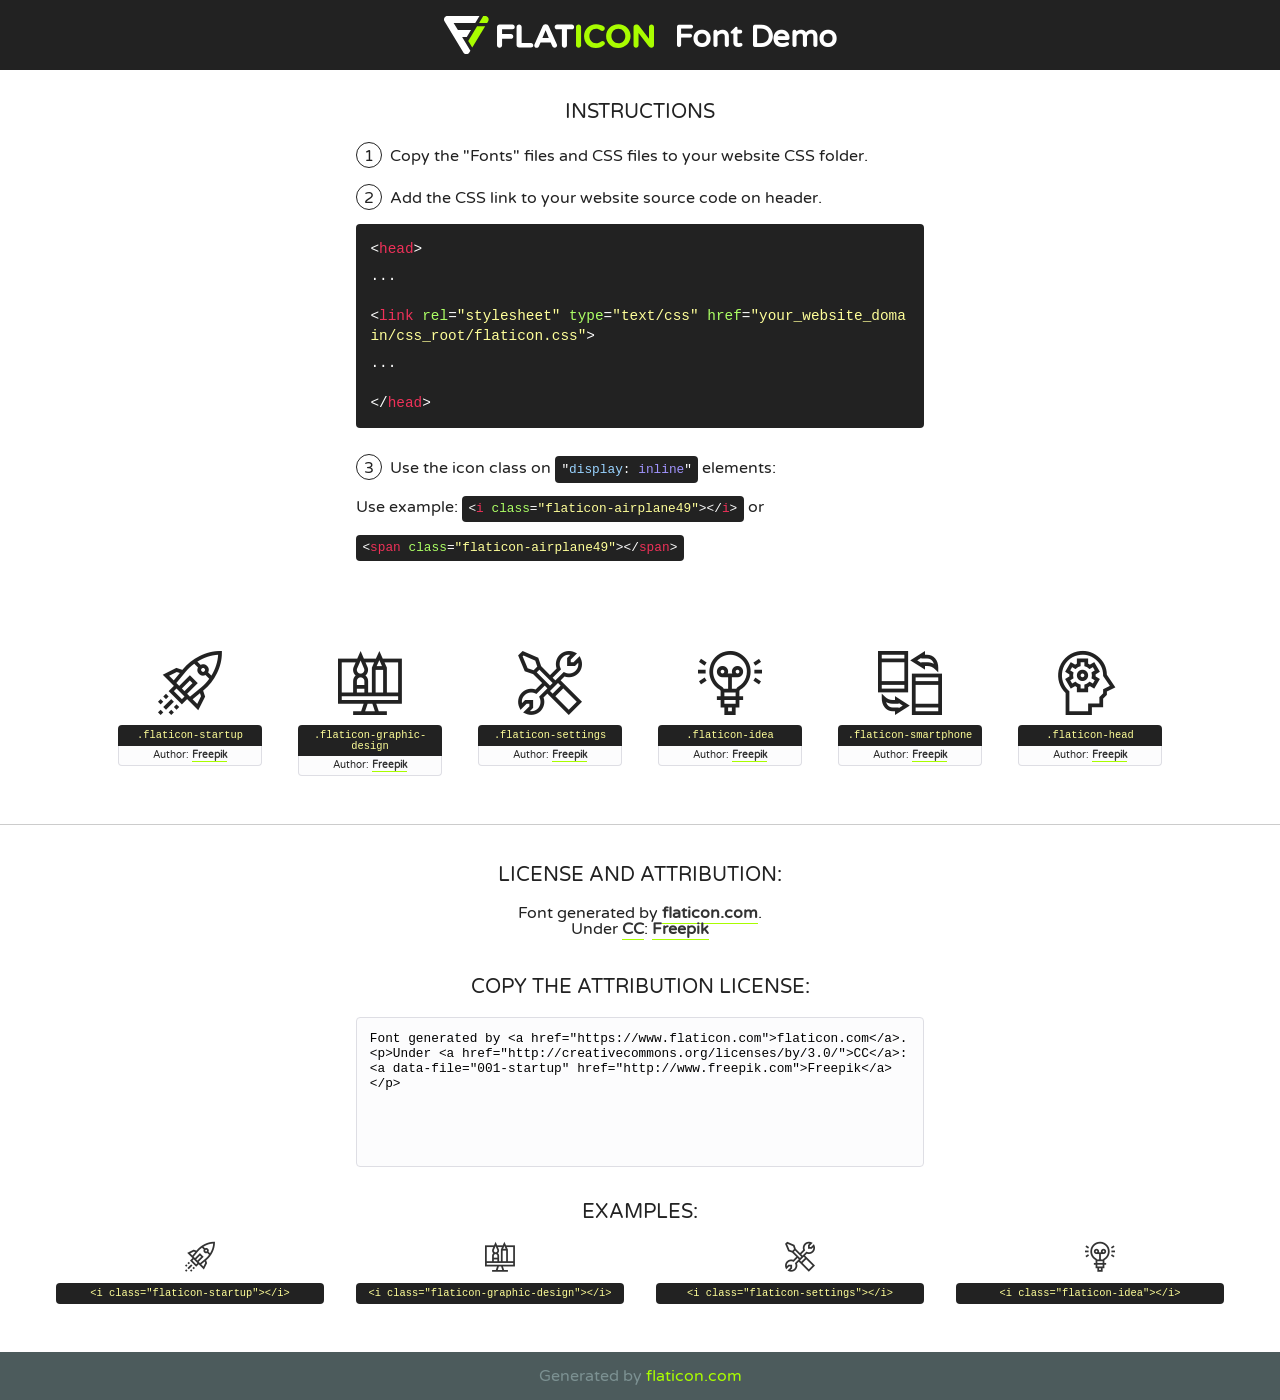
<file: bank/bankproject/static/fonts/flaticon/font/flaticon.html>
<!DOCTYPE html>
<!--
  Flaticon icon font: Flaticon
  Creation date: 03/04/2019 06:02
-->
<html>
<!DOCTYPE html>
<html>

<head>
    <title>Flaticon WebFont</title>
    <link href="http://fonts.googleapis.com/css?family=Varela+Round" rel="stylesheet" type="text/css" />
    <link rel="stylesheet" type="text/css" href="flaticon.css">
    <meta charset="UTF-8">
    <style>
    html, body, div, span, applet, object, iframe,
    h1, h2, h3, h4, h5, h6, p, blockquote, pre,
    a, abbr, acronym, address, big, cite, code,
    del, dfn, em, img, ins, kbd, q, s, samp,
    small, strike, strong, sub, sup, tt, var,
    b, u, i, center,
    dl, dt, dd, ol, ul, li,
    fieldset, form, label, legend,
    table, caption, tbody, tfoot, thead, tr, th, td,
    article, aside, canvas, details, embed, 
    figure, figcaption, footer, header, hgroup, 
    menu, nav, output, ruby, section, summary,
    time, mark, audio, video {
        margin: 0;
        padding: 0;
        border: 0;
        font-size: 100%;
        font: inherit;
        vertical-align: baseline;
    }
    /* HTML5 display-role reset for older browsers */
    article, aside, details, figcaption, figure, 
    footer, header, hgroup, menu, nav, section {
        display: block;
    }
    body {
        line-height: 1;
    }
    ol, ul {
        list-style: none;
    }
    blockquote, q {
        quotes: none;
    }
    blockquote:before, blockquote:after,
    q:before, q:after {
        content: '';
        content: none;
    }
    table {
        border-collapse: collapse;
        border-spacing: 0;
    }
    body {
        font-family: 'Varela Round', Helvetica, Arial, sans-serif;
        font-size: 16px;
        color: #222;
    }
    a {
        color: #333;
        border-bottom: 1px solid #a9fd00;
        font-weight: bold;
        text-decoration: none;
    }
    * {
        -moz-box-sizing: border-box;
        -webkit-box-sizing: border-box;
        box-sizing: border-box;
        margin: 0;
        padding: 0;
    }
    [class^="flaticon-"]:before, [class*=" flaticon-"]:before, [class^="flaticon-"]:after, [class*=" flaticon-"]:after {
        font-family: Flaticon;
        font-size: 30px;
        font-style: normal;
        margin-left: 20px;
        color: #333;
    }
    .wrapper {
        max-width: 600px;
        margin: auto;
        padding: 0 1em;
    }
    .title {
        font-size: 1.25em;
        text-align: center;
        margin-bottom: 1em;
        text-transform: uppercase;
    }
    header {
        text-align: center;
        background-color: #222;
        color: #fff;
        padding: 1em;
    }
    header .logo {
        width: 210px;
        height: 38px;
        display: inline-block;
        vertical-align: middle;
        margin-right: 1em;
        border: none;
    }
    header strong {
        font-size: 1.95em;
        font-weight: bold;
        vertical-align: middle;
        margin-top: 5px;
        display: inline-block;
    }
    .demo {
        margin: 2em auto;
        line-height: 1.25em;
    }
    .demo ul li {
        margin-bottom: 1em;
    }
    .demo ul li .num {
        color: #222;
        border-radius: 20px;
        display: inline-block;
        width: 26px;
        padding: 3px;
        height: 26px;
        text-align: center;
        margin-right: 0.5em;
        border: 1px solid #222;
    }
    .demo ul li code {
        background-color: #222;
        border-radius: 4px;
        padding: 0.25em 0.5em;
        display: inline-block;
        color: #fff;
        font-family: Consolas,Monaco,Lucida Console,Liberation Mono,DejaVu Sans Mono,Bitstream Vera Sans Mono,Courier New, monospace;
        font-weight: lighter;
        margin-top: 1em;
        font-size: 0.8em;
        word-break: break-all;
    }
    .demo ul li code.big {
        padding: 1em;
        font-size: 0.9em;
    }
    .demo ul li code .red {
        color: #EF3159;
    }
    .demo ul li code .green {
        color: #ACFF65;
    }
    .demo ul li code .yellow {
        color: #FFFF99;
    }
    .demo ul li code .blue {
        color: #99D3FF;
    }
    .demo ul li code .purple {
        color: #A295FF;
    }
    .demo ul li code .dots {
        margin-top: 0.5em;
        display: block;
    }
    #glyphs {
        border-bottom: 1px solid #ccc;
        padding: 2em 0;
        text-align: center;
    }
    .glyph {
        display: inline-block;
        width: 9em;
        margin: 1em;
        text-align: center;
        vertical-align: top;
        background: #FFF;
    }
    .glyph .glyph-icon {
        padding: 10px;
        display: block;
        font-family:"Flaticon";
        font-size: 64px;
        line-height: 1;
    }
    .glyph .glyph-icon:before {
        font-size: 64px;
        color: #222;
        margin-left: 0;
    }
    .class-name {
        font-size: 0.65em;
        background-color: #222;
        color: #fff;
        border-radius: 4px 4px 0 0;
        padding: 0.5em;
        color: #FFFF99;
        font-family: Consolas,Monaco,Lucida Console,Liberation Mono,DejaVu Sans Mono,Bitstream Vera Sans Mono,Courier New, monospace;
    }
    .author-name {
        font-size: 0.6em;
        background-color: #fcfcfd;
        border: 1px solid #DEDEE4;
        border-top: 0;
        border-radius: 0 0 4px 4px;
        padding: 0.5em;
    }
    .class-name:last-child {
        font-size: 10px;
        color:#888;
    }
    .class-name:last-child a {
        font-size: 10px;
        color:#555;
    }
    .class-name:last-child a:hover {
        color:#a9fd00;
    }
    .glyph > input {
        display: block;
        width: 100px;
        margin: 5px auto;
        text-align: center;
        font-size: 12px;
        cursor: text;
    }
    .glyph > input.icon-input {
        font-family:"Flaticon";
        font-size: 16px;
        margin-bottom: 10px;
    }
    .attribution .title {
        margin-top: 2em;
    }
    .attribution textarea {
        background-color: #fcfcfd;
        padding: 1em;
        border: none;
        box-shadow: none;
        border: 1px solid #DEDEE4;
        border-radius: 4px;
        resize: none;
        width: 100%;
        height: 150px;
        font-size: 0.8em;
        font-family: Consolas,Monaco,Lucida Console,Liberation Mono,DejaVu Sans Mono,Bitstream Vera Sans Mono,Courier New, monospace;
        -webkit-appearance: none;
    }
    .iconsuse {
        margin: 2em auto;
        text-align: center;
        max-width: 1200px;
    }
    .iconsuse:after {
        content: '';
        display: table;
        clear: both;
    }
    .iconsuse .image {
        float: left;
        width: 25%;
        padding: 0 1em;
    }
    .iconsuse .image p {
        margin-bottom: 1em;
    }
    .iconsuse .image span {
        display: block;
        font-size: 0.65em;
        background-color: #222;
        color: #fff;
        border-radius: 4px;
        padding: 0.5em;
        color: #FFFF99;
        margin-top: 1em;
        font-family: Consolas,Monaco,Lucida Console,Liberation Mono,DejaVu Sans Mono,Bitstream Vera Sans Mono,Courier New, monospace;
    }
    #footer {
        text-align: center;
        background-color: #4C5B5C;
        color: #7c9192;
        padding: 1em;
    }
    #footer a {
        border: none;
        color: #a9fd00;
        font-weight: normal;
    }
    @media (max-width: 960px) {
        .iconsuse .image {
            width: 50%;
        }
    }
    @media (max-width: 560px) {
        .iconsuse .image {
            width: 100%;
        }
    }
    </style>
</head>

<body class="characters-off">

    <header>
        <a href="https://www.flaticon.com" target="_blank" class="logo">
            <svg version="1.1" xmlns="http://www.w3.org/2000/svg" xmlns:xlink="http://www.w3.org/1999/xlink" xmlns:a="http://ns.adobe.com/AdobeSVGViewerExtensions/3.0/" viewBox="0 0 560.875 102.036" enable-background="new 0 0 560.875 102.036" xml:space="preserve">
                <defs>
                </defs>
                <g>
                    <g class="letters">
                        <path fill="#ffffff" d="M141.596,29.675c0-3.777,2.985-6.767,6.764-6.767h34.438c3.426,0,6.15,2.728,6.15,6.15
                        c0,3.43-2.724,6.149-6.15,6.149h-27.674v13.091h23.719c3.429,0,6.151,2.724,6.151,6.15c0,3.43-2.723,6.149-6.151,6.149h-23.719
                        v17.574c0,3.773-2.986,6.761-6.764,6.761c-3.779,0-6.764-2.989-6.764-6.761V29.675z"></path>
                        <path fill="#ffffff" d="M193.844,29.149c0-3.781,2.985-6.767,6.764-6.767c3.776,0,6.763,2.985,6.763,6.767v42.957h25.039
                        c3.426,0,6.149,2.726,6.149,6.153c0,3.425-2.723,6.15-6.149,6.15h-31.802c-3.779,0-6.764-2.986-6.764-6.768V29.149z"></path>
                        <path fill="#ffffff" d="M241.891,75.71l21.438-48.407c1.492-3.341,4.215-5.357,7.906-5.357h0.792
                        c3.686,0,6.323,2.017,7.815,5.357l21.439,48.407c0.436,0.967,0.701,1.845,0.701,2.723c0,3.602-2.809,6.501-6.414,6.501
                        c-3.161,0-5.269-1.845-6.499-4.655l-4.132-9.661h-27.059l-4.301,10.102c-1.144,2.631-3.426,4.214-6.237,4.214
                        c-3.517,0-6.24-2.81-6.24-6.325C241.1,77.64,241.451,76.677,241.891,75.71z M279.932,58.666l-8.521-20.297l-8.526,20.297H279.932
                        z"></path>
                        <path fill="#ffffff" d="M314.864,35.387H301.86c-3.429,0-6.239-2.813-6.239-6.238c0-3.429,2.811-6.24,6.239-6.24h39.533
                        c3.426,0,6.237,2.811,6.237,6.24c0,3.425-2.811,6.238-6.237,6.238h-13.001v42.785c0,3.773-2.99,6.761-6.764,6.761
                        c-3.779,0-6.764-2.989-6.764-6.761V35.387z"></path>
                        <path fill="#A9FD00" d="M352.615,29.149c0-3.781,2.985-6.767,6.767-6.767c3.774,0,6.761,2.985,6.761,6.767v49.024
                        c0,3.773-2.987,6.761-6.761,6.761c-3.781,0-6.767-2.989-6.767-6.761V29.149z"></path>
                        <path fill="#A9FD00" d="M374.132,53.836v-0.179c0-17.481,13.178-31.801,32.065-31.801c9.22,0,15.459,2.458,20.557,6.238
                        c1.402,1.054,2.637,2.985,2.637,5.357c0,3.692-2.985,6.59-6.681,6.59c-1.845,0-3.071-0.702-4.044-1.319
                        c-3.776-2.813-7.729-4.393-12.562-4.393c-10.364,0-17.831,8.611-17.831,19.154v0.173c0,10.542,7.291,19.329,17.831,19.329
                        c5.715,0,9.492-1.756,13.359-4.834c1.049-0.874,2.458-1.491,4.039-1.491c3.429,0,6.325,2.813,6.325,6.236
                        c0,2.106-1.056,3.78-2.282,4.834c-5.539,4.834-12.036,7.733-21.878,7.733C387.572,85.464,374.132,71.493,374.132,53.836z"></path>
                        <path fill="#A9FD00" d="M433.009,53.836v-0.179c0-17.481,13.79-31.801,32.766-31.801c18.981,0,32.592,14.143,32.592,31.628v0.173
                        c0,17.483-13.785,31.807-32.769,31.807C446.625,85.464,433.009,71.32,433.009,53.836z M484.224,53.836v-0.179
                        c0-10.539-7.725-19.326-18.626-19.326c-10.893,0-18.449,8.611-18.449,19.154v0.173c0,10.542,7.73,19.329,18.626,19.329
                        C476.676,72.986,484.224,64.378,484.224,53.836z"></path>
                        <path fill="#A9FD00" d="M506.233,29.321c0-3.774,2.99-6.763,6.767-6.763h1.401c3.252,0,5.183,1.583,7.029,3.953l26.093,34.265
                        V29.059c0-3.692,2.99-6.677,6.681-6.677c3.683,0,6.671,2.985,6.671,6.677v48.934c0,3.78-2.987,6.765-6.764,6.765h-0.436
                        c-3.257,0-5.188-1.581-7.034-3.953l-27.056-35.492v32.944c0,3.687-2.985,6.676-6.678,6.676c-3.683,0-6.673-2.989-6.673-6.676
                        V29.321z"></path>
                    </g>
                    <g class="insignia">
                        <path fill="#ffffff" d="M48.372,56.137h12.517l11.156-18.537H37.186L25.688,18.539h57.825L94.668,0H9.271
                        C5.925,0,2.842,1.801,1.198,4.716c-1.644,2.907-1.593,6.482,0.134,9.343l50.38,83.501c1.678,2.781,4.689,4.476,7.938,4.476
                        c3.246,0,6.257-1.695,7.935-4.476l2.898-4.804L48.372,56.137z"></path>
                        <g class="i">
                            <path fill="#A9FD00" d="M93.575,18.539h0.031v0.004l21.652,0.004l2.705-4.488c1.727-2.861,1.778-6.436,0.133-9.343
                            C116.454,1.801,113.371,0,110.026,0h-5.294L93.575,18.539z"></path>
                            <polygon fill="#A9FD00" points="88.291,27.356 64.725,66.486 75.519,84.404 109.942,27.356"></polygon>
                        </g>
                    </g>
                </g>
            </svg>
        </a>
        <strong>Font Demo</strong>
    </header>


    <section class="demo wrapper">

        <p class="title">Instructions</p>

        <ul>
            <li>
                <span class="num">1</span>Copy the "Fonts" files and CSS files to your website CSS folder.
            </li>
            <li>
                <span class="num">2</span>Add the CSS link to your website source code on header.
                <code class="big">
                    &lt;<span class="red">head</span>&gt;
                    <br/><span class="dots">...</span>
                    <br/>&lt;<span class="red">link</span> <span class="green">rel</span>=<span class="yellow">"stylesheet"</span> <span class="green">type</span>=<span class="yellow">"text/css"</span> <span class="green">href</span>=<span class="yellow">"your_website_domain/css_root/flaticon.css"</span>&gt;
                    <br/><span class="dots">...</span>
                    <br/>&lt;/<span class="red">head</span>&gt;
                </code>
            </li>

            <li>
                <p>
                    <span class="num">3</span>Use the icon class on <code>"<span class="blue">display</span>:<span class="purple"> inline</span>"</code> elements:
                    <br />
                    Use example: <code>&lt;<span class="red">i</span> <span class="green">class</span>=<span class="yellow">&quot;flaticon-airplane49&quot;</span>&gt;&lt;/<span class="red">i</span>&gt;</code> or <code>&lt;<span class="red">span</span> <span class="green">class</span>=<span class="yellow">&quot;flaticon-airplane49&quot;</span>&gt;&lt;/<span class="red">span</span>&gt;</code>
            </li>
        </ul>

    </section>




   <section id="glyphs">          
    
      
        <div class="glyph"><div class="glyph-icon flaticon-startup"></div>
            <div class="class-name">.flaticon-startup</div>
            <div class="author-name">Author: <a data-file="001-startup" href="http://www.freepik.com">Freepik</a> </div> 
        </div>        
        
        <div class="glyph"><div class="glyph-icon flaticon-graphic-design"></div>
            <div class="class-name">.flaticon-graphic-design</div>
            <div class="author-name">Author: <a data-file="002-graphic-design" href="http://www.freepik.com">Freepik</a> </div> 
        </div>        
        
        <div class="glyph"><div class="glyph-icon flaticon-settings"></div>
            <div class="class-name">.flaticon-settings</div>
            <div class="author-name">Author: <a data-file="003-settings" href="http://www.freepik.com">Freepik</a> </div> 
        </div>        
        
        <div class="glyph"><div class="glyph-icon flaticon-idea"></div>
            <div class="class-name">.flaticon-idea</div>
            <div class="author-name">Author: <a data-file="004-idea" href="http://www.freepik.com">Freepik</a> </div> 
        </div>        
        
        <div class="glyph"><div class="glyph-icon flaticon-smartphone"></div>
            <div class="class-name">.flaticon-smartphone</div>
            <div class="author-name">Author: <a data-file="005-smartphone" href="http://www.freepik.com">Freepik</a> </div> 
        </div>        
        
        <div class="glyph"><div class="glyph-icon flaticon-head"></div>
            <div class="class-name">.flaticon-head</div>
            <div class="author-name">Author: <a data-file="006-head" href="http://www.freepik.com">Freepik</a> </div> 
        </div>        
        

    </section>



    <section class="attribution wrapper"   style="text-align:center;">

      <div class="title">License and attribution:</div><div class="attrDiv">Font generated by <a href="https://www.flaticon.com">flaticon.com</a>. <div><p>Under <a href="http://creativecommons.org/licenses/by/3.0/">CC</a>: <a data-file="001-startup" href="http://www.freepik.com">Freepik</a></p>  </div>
      </div>
      <div class="title">Copy the Attribution License:</div>

    <textarea onclick="this.focus();this.select();">Font generated by &lt;a href=&quot;https://www.flaticon.com&quot;&gt;flaticon.com&lt;/a&gt;. <p>Under <a href="http://creativecommons.org/licenses/by/3.0/">CC</a>: <a data-file="001-startup" href="http://www.freepik.com">Freepik</a></p>  
     </textarea>

    </section>

    <section class="iconsuse">

          <div class="title">Examples:</div>            
             
            <div class="image">
                <p>
                    <i class="glyph-icon flaticon-startup"></i> 
                    <span>&lt;i class=&quot;flaticon-startup&quot;&gt;&lt;/i&gt;</span>
                </p>
            </div>
            
            <div class="image">
                <p>
                    <i class="glyph-icon flaticon-graphic-design"></i> 
                    <span>&lt;i class=&quot;flaticon-graphic-design&quot;&gt;&lt;/i&gt;</span>
                </p>
            </div>
            
            <div class="image">
                <p>
                    <i class="glyph-icon flaticon-settings"></i> 
                    <span>&lt;i class=&quot;flaticon-settings&quot;&gt;&lt;/i&gt;</span>
                </p>
            </div>
            
            <div class="image">
                <p>
                    <i class="glyph-icon flaticon-idea"></i> 
                    <span>&lt;i class=&quot;flaticon-idea&quot;&gt;&lt;/i&gt;</span>
                </p>
            </div>
                       
        </div>
                            
    </section>

<div id="footer">
    <div>Generated by <a href="https://www.flaticon.com">flaticon.com</a>
    </div>
</div>



</body>
</html>
</file>
<file: bank/bankproject/static/fonts/flaticon/font/flaticon.css>
/*
  	Flaticon icon font: Flaticon
  	Creation date: 03/04/2019 06:02
  	*/

@font-face {
  font-family: "Flaticon";
  src: url("./Flaticon.eot");
  src: url("./Flaticon.eot?#iefix") format("embedded-opentype"),
       url("./Flaticon.woff2") format("woff2"),
       url("./Flaticon.woff") format("woff"),
       url("./Flaticon.ttf") format("truetype"),
       url("./Flaticon.svg#Flaticon") format("svg");
  font-weight: normal;
  font-style: normal;
}

@media screen and (-webkit-min-device-pixel-ratio:0) {
  @font-face {
    font-family: "Flaticon";
    src: url("./Flaticon.svg#Flaticon") format("svg");
  }
}

[class^="flaticon-"]:before, [class*=" flaticon-"]:before,
[class^="flaticon-"]:after, [class*=" flaticon-"]:after {   
  font-family: Flaticon;
        font-style: normal;
  font-weight: normal;
  font-variant: normal;
  text-transform: none;
  line-height: 1;

  /* Better Font Rendering =========== */
  -webkit-font-smoothing: antialiased;
  -moz-osx-font-smoothing: grayscale;
}

.flaticon-startup:before { content: "\f100"; }
.flaticon-graphic-design:before { content: "\f101"; }
.flaticon-settings:before { content: "\f102"; }
.flaticon-idea:before { content: "\f103"; }
.flaticon-smartphone:before { content: "\f104"; }
.flaticon-head:before { content: "\f105"; }
</file>
